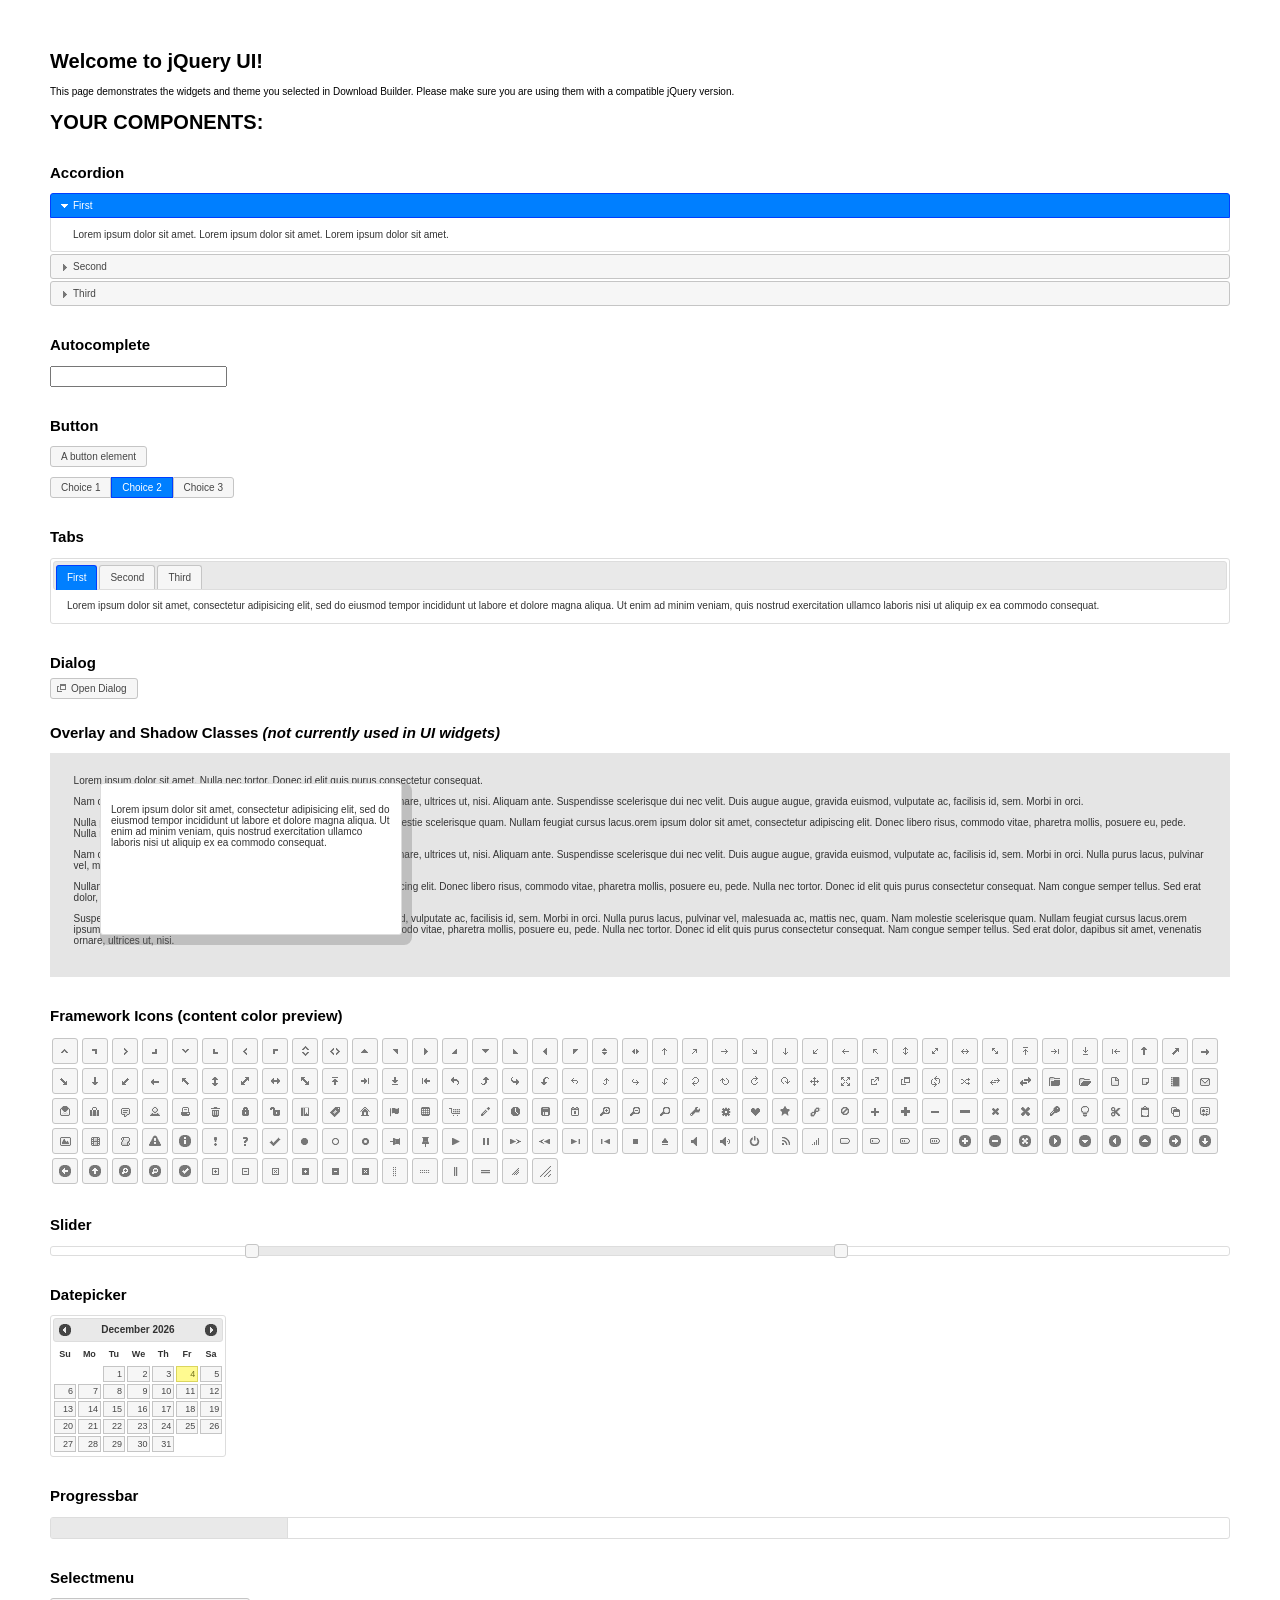
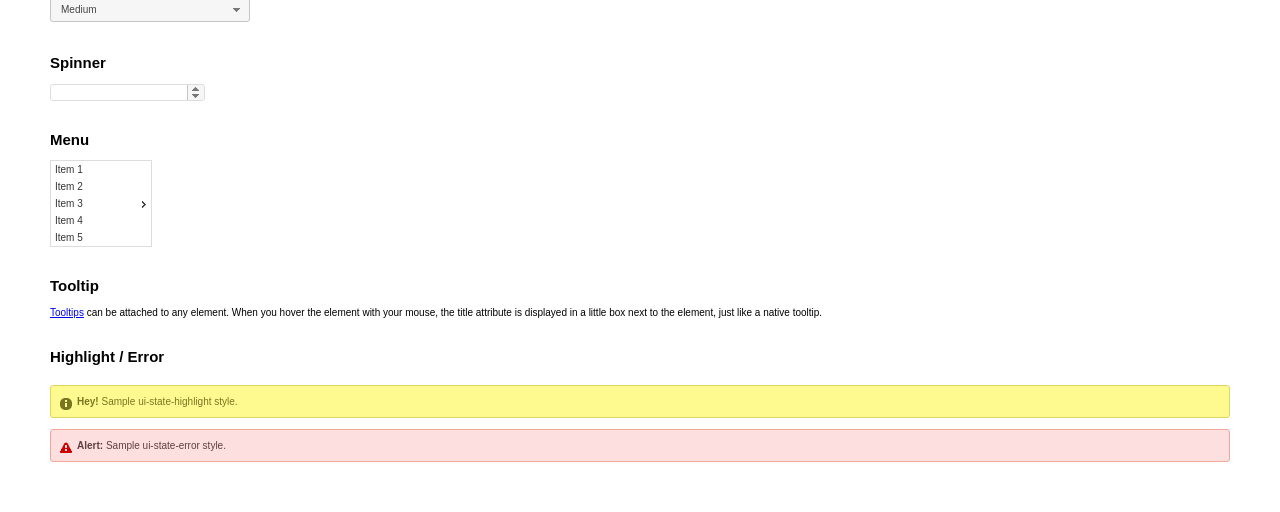
<file: assests/jquery-ui/index.html>
<!doctype html>
<html lang="us">
<head>
	<meta charset="utf-8">
	<title>jQuery UI Example Page</title>
	<link href="jquery-ui.css" rel="stylesheet">
	<style>
	body{
		font: 62.5% "Trebuchet MS", sans-serif;
		margin: 50px;
	}
	.demoHeaders {
		margin-top: 2em;
	}
	#dialog-link {
		padding: .4em 1em .4em 20px;
		text-decoration: none;
		position: relative;
	}
	#dialog-link span.ui-icon {
		margin: 0 5px 0 0;
		position: absolute;
		left: .2em;
		top: 50%;
		margin-top: -8px;
	}
	#icons {
		margin: 0;
		padding: 0;
	}
	#icons li {
		margin: 2px;
		position: relative;
		padding: 4px 0;
		cursor: pointer;
		float: left;
		list-style: none;
	}
	#icons span.ui-icon {
		float: left;
		margin: 0 4px;
	}
	.fakewindowcontain .ui-widget-overlay {
		position: absolute;
	}
	select {
		width: 200px;
	}
	</style>
</head>
<body>

<h1>Welcome to jQuery UI!</h1>

<div class="ui-widget">
	<p>This page demonstrates the widgets and theme you selected in Download Builder. Please make sure you are using them with a compatible jQuery version.</p>
</div>

<h1>YOUR COMPONENTS:</h1>


<!-- Accordion -->
<h2 class="demoHeaders">Accordion</h2>
<div id="accordion">
	<h3>First</h3>
	<div>Lorem ipsum dolor sit amet. Lorem ipsum dolor sit amet. Lorem ipsum dolor sit amet.</div>
	<h3>Second</h3>
	<div>Phasellus mattis tincidunt nibh.</div>
	<h3>Third</h3>
	<div>Nam dui erat, auctor a, dignissim quis.</div>
</div>



<!-- Autocomplete -->
<h2 class="demoHeaders">Autocomplete</h2>
<div>
	<input id="autocomplete" title="type &quot;a&quot;">
</div>



<!-- Button -->
<h2 class="demoHeaders">Button</h2>
<button id="button">A button element</button>
<form style="margin-top: 1em;">
	<div id="radioset">
		<input type="radio" id="radio1" name="radio"><label for="radio1">Choice 1</label>
		<input type="radio" id="radio2" name="radio" checked="checked"><label for="radio2">Choice 2</label>
		<input type="radio" id="radio3" name="radio"><label for="radio3">Choice 3</label>
	</div>
</form>



<!-- Tabs -->
<h2 class="demoHeaders">Tabs</h2>
<div id="tabs">
	<ul>
		<li><a href="#tabs-1">First</a></li>
		<li><a href="#tabs-2">Second</a></li>
		<li><a href="#tabs-3">Third</a></li>
	</ul>
	<div id="tabs-1">Lorem ipsum dolor sit amet, consectetur adipisicing elit, sed do eiusmod tempor incididunt ut labore et dolore magna aliqua. Ut enim ad minim veniam, quis nostrud exercitation ullamco laboris nisi ut aliquip ex ea commodo consequat.</div>
	<div id="tabs-2">Phasellus mattis tincidunt nibh. Cras orci urna, blandit id, pretium vel, aliquet ornare, felis. Maecenas scelerisque sem non nisl. Fusce sed lorem in enim dictum bibendum.</div>
	<div id="tabs-3">Nam dui erat, auctor a, dignissim quis, sollicitudin eu, felis. Pellentesque nisi urna, interdum eget, sagittis et, consequat vestibulum, lacus. Mauris porttitor ullamcorper augue.</div>
</div>



<!-- Dialog NOTE: Dialog is not generated by UI in this demo so it can be visually styled in themeroller-->
<h2 class="demoHeaders">Dialog</h2>
<p><a href="#" id="dialog-link" class="ui-state-default ui-corner-all"><span class="ui-icon ui-icon-newwin"></span>Open Dialog</a></p>

<h2 class="demoHeaders">Overlay and Shadow Classes <em>(not currently used in UI widgets)</em></h2>
<div style="position: relative; width: 96%; height: 200px; padding:1% 2%; overflow:hidden;" class="fakewindowcontain">
	<p>Lorem ipsum dolor sit amet,  Nulla nec tortor. Donec id elit quis purus consectetur consequat. </p><p>Nam congue semper tellus. Sed erat dolor, dapibus sit amet, venenatis ornare, ultrices ut, nisi. Aliquam ante. Suspendisse scelerisque dui nec velit. Duis augue augue, gravida euismod, vulputate ac, facilisis id, sem. Morbi in orci. </p><p>Nulla purus lacus, pulvinar vel, malesuada ac, mattis nec, quam. Nam molestie scelerisque quam. Nullam feugiat cursus lacus.orem ipsum dolor sit amet, consectetur adipiscing elit. Donec libero risus, commodo vitae, pharetra mollis, posuere eu, pede. Nulla nec tortor. Donec id elit quis purus consectetur consequat. </p><p>Nam congue semper tellus. Sed erat dolor, dapibus sit amet, venenatis ornare, ultrices ut, nisi. Aliquam ante. Suspendisse scelerisque dui nec velit. Duis augue augue, gravida euismod, vulputate ac, facilisis id, sem. Morbi in orci. Nulla purus lacus, pulvinar vel, malesuada ac, mattis nec, quam. Nam molestie scelerisque quam. </p><p>Nullam feugiat cursus lacus.orem ipsum dolor sit amet, consectetur adipiscing elit. Donec libero risus, commodo vitae, pharetra mollis, posuere eu, pede. Nulla nec tortor. Donec id elit quis purus consectetur consequat. Nam congue semper tellus. Sed erat dolor, dapibus sit amet, venenatis ornare, ultrices ut, nisi. Aliquam ante. </p><p>Suspendisse scelerisque dui nec velit. Duis augue augue, gravida euismod, vulputate ac, facilisis id, sem. Morbi in orci. Nulla purus lacus, pulvinar vel, malesuada ac, mattis nec, quam. Nam molestie scelerisque quam. Nullam feugiat cursus lacus.orem ipsum dolor sit amet, consectetur adipiscing elit. Donec libero risus, commodo vitae, pharetra mollis, posuere eu, pede. Nulla nec tortor. Donec id elit quis purus consectetur consequat. Nam congue semper tellus. Sed erat dolor, dapibus sit amet, venenatis ornare, ultrices ut, nisi. </p>

	<!-- ui-dialog -->
	<div class="ui-overlay"><div class="ui-widget-overlay"></div><div class="ui-widget-shadow ui-corner-all" style="width: 302px; height: 152px; position: absolute; left: 50px; top: 30px;"></div></div>
	<div style="position: absolute; width: 280px; height: 130px;left: 50px; top: 30px; padding: 10px;" class="ui-widget ui-widget-content ui-corner-all">
		<div class="ui-dialog-content ui-widget-content" style="background: none; border: 0;">
			<p>Lorem ipsum dolor sit amet, consectetur adipisicing elit, sed do eiusmod tempor incididunt ut labore et dolore magna aliqua. Ut enim ad minim veniam, quis nostrud exercitation ullamco laboris nisi ut aliquip ex ea commodo consequat.</p>
		</div>
	</div>

</div>

<!-- ui-dialog -->
<div id="dialog" title="Dialog Title">
	<p>Lorem ipsum dolor sit amet, consectetur adipisicing elit, sed do eiusmod tempor incididunt ut labore et dolore magna aliqua. Ut enim ad minim veniam, quis nostrud exercitation ullamco laboris nisi ut aliquip ex ea commodo consequat.</p>
</div>



<h2 class="demoHeaders">Framework Icons (content color preview)</h2>
<ul id="icons" class="ui-widget ui-helper-clearfix">
	<li class="ui-state-default ui-corner-all" title=".ui-icon-carat-1-n"><span class="ui-icon ui-icon-carat-1-n"></span></li>
	<li class="ui-state-default ui-corner-all" title=".ui-icon-carat-1-ne"><span class="ui-icon ui-icon-carat-1-ne"></span></li>
	<li class="ui-state-default ui-corner-all" title=".ui-icon-carat-1-e"><span class="ui-icon ui-icon-carat-1-e"></span></li>
	<li class="ui-state-default ui-corner-all" title=".ui-icon-carat-1-se"><span class="ui-icon ui-icon-carat-1-se"></span></li>
	<li class="ui-state-default ui-corner-all" title=".ui-icon-carat-1-s"><span class="ui-icon ui-icon-carat-1-s"></span></li>
	<li class="ui-state-default ui-corner-all" title=".ui-icon-carat-1-sw"><span class="ui-icon ui-icon-carat-1-sw"></span></li>
	<li class="ui-state-default ui-corner-all" title=".ui-icon-carat-1-w"><span class="ui-icon ui-icon-carat-1-w"></span></li>
	<li class="ui-state-default ui-corner-all" title=".ui-icon-carat-1-nw"><span class="ui-icon ui-icon-carat-1-nw"></span></li>
	<li class="ui-state-default ui-corner-all" title=".ui-icon-carat-2-n-s"><span class="ui-icon ui-icon-carat-2-n-s"></span></li>
	<li class="ui-state-default ui-corner-all" title=".ui-icon-carat-2-e-w"><span class="ui-icon ui-icon-carat-2-e-w"></span></li>
	<li class="ui-state-default ui-corner-all" title=".ui-icon-triangle-1-n"><span class="ui-icon ui-icon-triangle-1-n"></span></li>
	<li class="ui-state-default ui-corner-all" title=".ui-icon-triangle-1-ne"><span class="ui-icon ui-icon-triangle-1-ne"></span></li>
	<li class="ui-state-default ui-corner-all" title=".ui-icon-triangle-1-e"><span class="ui-icon ui-icon-triangle-1-e"></span></li>
	<li class="ui-state-default ui-corner-all" title=".ui-icon-triangle-1-se"><span class="ui-icon ui-icon-triangle-1-se"></span></li>
	<li class="ui-state-default ui-corner-all" title=".ui-icon-triangle-1-s"><span class="ui-icon ui-icon-triangle-1-s"></span></li>
	<li class="ui-state-default ui-corner-all" title=".ui-icon-triangle-1-sw"><span class="ui-icon ui-icon-triangle-1-sw"></span></li>
	<li class="ui-state-default ui-corner-all" title=".ui-icon-triangle-1-w"><span class="ui-icon ui-icon-triangle-1-w"></span></li>
	<li class="ui-state-default ui-corner-all" title=".ui-icon-triangle-1-nw"><span class="ui-icon ui-icon-triangle-1-nw"></span></li>
	<li class="ui-state-default ui-corner-all" title=".ui-icon-triangle-2-n-s"><span class="ui-icon ui-icon-triangle-2-n-s"></span></li>
	<li class="ui-state-default ui-corner-all" title=".ui-icon-triangle-2-e-w"><span class="ui-icon ui-icon-triangle-2-e-w"></span></li>
	<li class="ui-state-default ui-corner-all" title=".ui-icon-arrow-1-n"><span class="ui-icon ui-icon-arrow-1-n"></span></li>
	<li class="ui-state-default ui-corner-all" title=".ui-icon-arrow-1-ne"><span class="ui-icon ui-icon-arrow-1-ne"></span></li>
	<li class="ui-state-default ui-corner-all" title=".ui-icon-arrow-1-e"><span class="ui-icon ui-icon-arrow-1-e"></span></li>
	<li class="ui-state-default ui-corner-all" title=".ui-icon-arrow-1-se"><span class="ui-icon ui-icon-arrow-1-se"></span></li>
	<li class="ui-state-default ui-corner-all" title=".ui-icon-arrow-1-s"><span class="ui-icon ui-icon-arrow-1-s"></span></li>
	<li class="ui-state-default ui-corner-all" title=".ui-icon-arrow-1-sw"><span class="ui-icon ui-icon-arrow-1-sw"></span></li>
	<li class="ui-state-default ui-corner-all" title=".ui-icon-arrow-1-w"><span class="ui-icon ui-icon-arrow-1-w"></span></li>
	<li class="ui-state-default ui-corner-all" title=".ui-icon-arrow-1-nw"><span class="ui-icon ui-icon-arrow-1-nw"></span></li>
	<li class="ui-state-default ui-corner-all" title=".ui-icon-arrow-2-n-s"><span class="ui-icon ui-icon-arrow-2-n-s"></span></li>
	<li class="ui-state-default ui-corner-all" title=".ui-icon-arrow-2-ne-sw"><span class="ui-icon ui-icon-arrow-2-ne-sw"></span></li>
	<li class="ui-state-default ui-corner-all" title=".ui-icon-arrow-2-e-w"><span class="ui-icon ui-icon-arrow-2-e-w"></span></li>
	<li class="ui-state-default ui-corner-all" title=".ui-icon-arrow-2-se-nw"><span class="ui-icon ui-icon-arrow-2-se-nw"></span></li>
	<li class="ui-state-default ui-corner-all" title=".ui-icon-arrowstop-1-n"><span class="ui-icon ui-icon-arrowstop-1-n"></span></li>
	<li class="ui-state-default ui-corner-all" title=".ui-icon-arrowstop-1-e"><span class="ui-icon ui-icon-arrowstop-1-e"></span></li>
	<li class="ui-state-default ui-corner-all" title=".ui-icon-arrowstop-1-s"><span class="ui-icon ui-icon-arrowstop-1-s"></span></li>
	<li class="ui-state-default ui-corner-all" title=".ui-icon-arrowstop-1-w"><span class="ui-icon ui-icon-arrowstop-1-w"></span></li>
	<li class="ui-state-default ui-corner-all" title=".ui-icon-arrowthick-1-n"><span class="ui-icon ui-icon-arrowthick-1-n"></span></li>
	<li class="ui-state-default ui-corner-all" title=".ui-icon-arrowthick-1-ne"><span class="ui-icon ui-icon-arrowthick-1-ne"></span></li>
	<li class="ui-state-default ui-corner-all" title=".ui-icon-arrowthick-1-e"><span class="ui-icon ui-icon-arrowthick-1-e"></span></li>
	<li class="ui-state-default ui-corner-all" title=".ui-icon-arrowthick-1-se"><span class="ui-icon ui-icon-arrowthick-1-se"></span></li>
	<li class="ui-state-default ui-corner-all" title=".ui-icon-arrowthick-1-s"><span class="ui-icon ui-icon-arrowthick-1-s"></span></li>
	<li class="ui-state-default ui-corner-all" title=".ui-icon-arrowthick-1-sw"><span class="ui-icon ui-icon-arrowthick-1-sw"></span></li>
	<li class="ui-state-default ui-corner-all" title=".ui-icon-arrowthick-1-w"><span class="ui-icon ui-icon-arrowthick-1-w"></span></li>
	<li class="ui-state-default ui-corner-all" title=".ui-icon-arrowthick-1-nw"><span class="ui-icon ui-icon-arrowthick-1-nw"></span></li>
	<li class="ui-state-default ui-corner-all" title=".ui-icon-arrowthick-2-n-s"><span class="ui-icon ui-icon-arrowthick-2-n-s"></span></li>
	<li class="ui-state-default ui-corner-all" title=".ui-icon-arrowthick-2-ne-sw"><span class="ui-icon ui-icon-arrowthick-2-ne-sw"></span></li>
	<li class="ui-state-default ui-corner-all" title=".ui-icon-arrowthick-2-e-w"><span class="ui-icon ui-icon-arrowthick-2-e-w"></span></li>
	<li class="ui-state-default ui-corner-all" title=".ui-icon-arrowthick-2-se-nw"><span class="ui-icon ui-icon-arrowthick-2-se-nw"></span></li>
	<li class="ui-state-default ui-corner-all" title=".ui-icon-arrowthickstop-1-n"><span class="ui-icon ui-icon-arrowthickstop-1-n"></span></li>
	<li class="ui-state-default ui-corner-all" title=".ui-icon-arrowthickstop-1-e"><span class="ui-icon ui-icon-arrowthickstop-1-e"></span></li>
	<li class="ui-state-default ui-corner-all" title=".ui-icon-arrowthickstop-1-s"><span class="ui-icon ui-icon-arrowthickstop-1-s"></span></li>
	<li class="ui-state-default ui-corner-all" title=".ui-icon-arrowthickstop-1-w"><span class="ui-icon ui-icon-arrowthickstop-1-w"></span></li>
	<li class="ui-state-default ui-corner-all" title=".ui-icon-arrowreturnthick-1-w"><span class="ui-icon ui-icon-arrowreturnthick-1-w"></span></li>
	<li class="ui-state-default ui-corner-all" title=".ui-icon-arrowreturnthick-1-n"><span class="ui-icon ui-icon-arrowreturnthick-1-n"></span></li>
	<li class="ui-state-default ui-corner-all" title=".ui-icon-arrowreturnthick-1-e"><span class="ui-icon ui-icon-arrowreturnthick-1-e"></span></li>
	<li class="ui-state-default ui-corner-all" title=".ui-icon-arrowreturnthick-1-s"><span class="ui-icon ui-icon-arrowreturnthick-1-s"></span></li>
	<li class="ui-state-default ui-corner-all" title=".ui-icon-arrowreturn-1-w"><span class="ui-icon ui-icon-arrowreturn-1-w"></span></li>
	<li class="ui-state-default ui-corner-all" title=".ui-icon-arrowreturn-1-n"><span class="ui-icon ui-icon-arrowreturn-1-n"></span></li>
	<li class="ui-state-default ui-corner-all" title=".ui-icon-arrowreturn-1-e"><span class="ui-icon ui-icon-arrowreturn-1-e"></span></li>
	<li class="ui-state-default ui-corner-all" title=".ui-icon-arrowreturn-1-s"><span class="ui-icon ui-icon-arrowreturn-1-s"></span></li>
	<li class="ui-state-default ui-corner-all" title=".ui-icon-arrowrefresh-1-w"><span class="ui-icon ui-icon-arrowrefresh-1-w"></span></li>
	<li class="ui-state-default ui-corner-all" title=".ui-icon-arrowrefresh-1-n"><span class="ui-icon ui-icon-arrowrefresh-1-n"></span></li>
	<li class="ui-state-default ui-corner-all" title=".ui-icon-arrowrefresh-1-e"><span class="ui-icon ui-icon-arrowrefresh-1-e"></span></li>
	<li class="ui-state-default ui-corner-all" title=".ui-icon-arrowrefresh-1-s"><span class="ui-icon ui-icon-arrowrefresh-1-s"></span></li>
	<li class="ui-state-default ui-corner-all" title=".ui-icon-arrow-4"><span class="ui-icon ui-icon-arrow-4"></span></li>
	<li class="ui-state-default ui-corner-all" title=".ui-icon-arrow-4-diag"><span class="ui-icon ui-icon-arrow-4-diag"></span></li>
	<li class="ui-state-default ui-corner-all" title=".ui-icon-extlink"><span class="ui-icon ui-icon-extlink"></span></li>
	<li class="ui-state-default ui-corner-all" title=".ui-icon-newwin"><span class="ui-icon ui-icon-newwin"></span></li>
	<li class="ui-state-default ui-corner-all" title=".ui-icon-refresh"><span class="ui-icon ui-icon-refresh"></span></li>
	<li class="ui-state-default ui-corner-all" title=".ui-icon-shuffle"><span class="ui-icon ui-icon-shuffle"></span></li>
	<li class="ui-state-default ui-corner-all" title=".ui-icon-transfer-e-w"><span class="ui-icon ui-icon-transfer-e-w"></span></li>
	<li class="ui-state-default ui-corner-all" title=".ui-icon-transferthick-e-w"><span class="ui-icon ui-icon-transferthick-e-w"></span></li>
	<li class="ui-state-default ui-corner-all" title=".ui-icon-folder-collapsed"><span class="ui-icon ui-icon-folder-collapsed"></span></li>
	<li class="ui-state-default ui-corner-all" title=".ui-icon-folder-open"><span class="ui-icon ui-icon-folder-open"></span></li>
	<li class="ui-state-default ui-corner-all" title=".ui-icon-document"><span class="ui-icon ui-icon-document"></span></li>
	<li class="ui-state-default ui-corner-all" title=".ui-icon-document-b"><span class="ui-icon ui-icon-document-b"></span></li>
	<li class="ui-state-default ui-corner-all" title=".ui-icon-note"><span class="ui-icon ui-icon-note"></span></li>
	<li class="ui-state-default ui-corner-all" title=".ui-icon-mail-closed"><span class="ui-icon ui-icon-mail-closed"></span></li>
	<li class="ui-state-default ui-corner-all" title=".ui-icon-mail-open"><span class="ui-icon ui-icon-mail-open"></span></li>
	<li class="ui-state-default ui-corner-all" title=".ui-icon-suitcase"><span class="ui-icon ui-icon-suitcase"></span></li>
	<li class="ui-state-default ui-corner-all" title=".ui-icon-comment"><span class="ui-icon ui-icon-comment"></span></li>
	<li class="ui-state-default ui-corner-all" title=".ui-icon-person"><span class="ui-icon ui-icon-person"></span></li>
	<li class="ui-state-default ui-corner-all" title=".ui-icon-print"><span class="ui-icon ui-icon-print"></span></li>
	<li class="ui-state-default ui-corner-all" title=".ui-icon-trash"><span class="ui-icon ui-icon-trash"></span></li>
	<li class="ui-state-default ui-corner-all" title=".ui-icon-locked"><span class="ui-icon ui-icon-locked"></span></li>
	<li class="ui-state-default ui-corner-all" title=".ui-icon-unlocked"><span class="ui-icon ui-icon-unlocked"></span></li>
	<li class="ui-state-default ui-corner-all" title=".ui-icon-bookmark"><span class="ui-icon ui-icon-bookmark"></span></li>
	<li class="ui-state-default ui-corner-all" title=".ui-icon-tag"><span class="ui-icon ui-icon-tag"></span></li>
	<li class="ui-state-default ui-corner-all" title=".ui-icon-home"><span class="ui-icon ui-icon-home"></span></li>
	<li class="ui-state-default ui-corner-all" title=".ui-icon-flag"><span class="ui-icon ui-icon-flag"></span></li>
	<li class="ui-state-default ui-corner-all" title=".ui-icon-calculator"><span class="ui-icon ui-icon-calculator"></span></li>
	<li class="ui-state-default ui-corner-all" title=".ui-icon-cart"><span class="ui-icon ui-icon-cart"></span></li>
	<li class="ui-state-default ui-corner-all" title=".ui-icon-pencil"><span class="ui-icon ui-icon-pencil"></span></li>
	<li class="ui-state-default ui-corner-all" title=".ui-icon-clock"><span class="ui-icon ui-icon-clock"></span></li>
	<li class="ui-state-default ui-corner-all" title=".ui-icon-disk"><span class="ui-icon ui-icon-disk"></span></li>
	<li class="ui-state-default ui-corner-all" title=".ui-icon-calendar"><span class="ui-icon ui-icon-calendar"></span></li>
	<li class="ui-state-default ui-corner-all" title=".ui-icon-zoomin"><span class="ui-icon ui-icon-zoomin"></span></li>
	<li class="ui-state-default ui-corner-all" title=".ui-icon-zoomout"><span class="ui-icon ui-icon-zoomout"></span></li>
	<li class="ui-state-default ui-corner-all" title=".ui-icon-search"><span class="ui-icon ui-icon-search"></span></li>
	<li class="ui-state-default ui-corner-all" title=".ui-icon-wrench"><span class="ui-icon ui-icon-wrench"></span></li>
	<li class="ui-state-default ui-corner-all" title=".ui-icon-gear"><span class="ui-icon ui-icon-gear"></span></li>
	<li class="ui-state-default ui-corner-all" title=".ui-icon-heart"><span class="ui-icon ui-icon-heart"></span></li>
	<li class="ui-state-default ui-corner-all" title=".ui-icon-star"><span class="ui-icon ui-icon-star"></span></li>
	<li class="ui-state-default ui-corner-all" title=".ui-icon-link"><span class="ui-icon ui-icon-link"></span></li>
	<li class="ui-state-default ui-corner-all" title=".ui-icon-cancel"><span class="ui-icon ui-icon-cancel"></span></li>
	<li class="ui-state-default ui-corner-all" title=".ui-icon-plus"><span class="ui-icon ui-icon-plus"></span></li>
	<li class="ui-state-default ui-corner-all" title=".ui-icon-plusthick"><span class="ui-icon ui-icon-plusthick"></span></li>
	<li class="ui-state-default ui-corner-all" title=".ui-icon-minus"><span class="ui-icon ui-icon-minus"></span></li>
	<li class="ui-state-default ui-corner-all" title=".ui-icon-minusthick"><span class="ui-icon ui-icon-minusthick"></span></li>
	<li class="ui-state-default ui-corner-all" title=".ui-icon-close"><span class="ui-icon ui-icon-close"></span></li>
	<li class="ui-state-default ui-corner-all" title=".ui-icon-closethick"><span class="ui-icon ui-icon-closethick"></span></li>
	<li class="ui-state-default ui-corner-all" title=".ui-icon-key"><span class="ui-icon ui-icon-key"></span></li>
	<li class="ui-state-default ui-corner-all" title=".ui-icon-lightbulb"><span class="ui-icon ui-icon-lightbulb"></span></li>
	<li class="ui-state-default ui-corner-all" title=".ui-icon-scissors"><span class="ui-icon ui-icon-scissors"></span></li>
	<li class="ui-state-default ui-corner-all" title=".ui-icon-clipboard"><span class="ui-icon ui-icon-clipboard"></span></li>
	<li class="ui-state-default ui-corner-all" title=".ui-icon-copy"><span class="ui-icon ui-icon-copy"></span></li>
	<li class="ui-state-default ui-corner-all" title=".ui-icon-contact"><span class="ui-icon ui-icon-contact"></span></li>
	<li class="ui-state-default ui-corner-all" title=".ui-icon-image"><span class="ui-icon ui-icon-image"></span></li>
	<li class="ui-state-default ui-corner-all" title=".ui-icon-video"><span class="ui-icon ui-icon-video"></span></li>
	<li class="ui-state-default ui-corner-all" title=".ui-icon-script"><span class="ui-icon ui-icon-script"></span></li>
	<li class="ui-state-default ui-corner-all" title=".ui-icon-alert"><span class="ui-icon ui-icon-alert"></span></li>
	<li class="ui-state-default ui-corner-all" title=".ui-icon-info"><span class="ui-icon ui-icon-info"></span></li>
	<li class="ui-state-default ui-corner-all" title=".ui-icon-notice"><span class="ui-icon ui-icon-notice"></span></li>
	<li class="ui-state-default ui-corner-all" title=".ui-icon-help"><span class="ui-icon ui-icon-help"></span></li>
	<li class="ui-state-default ui-corner-all" title=".ui-icon-check"><span class="ui-icon ui-icon-check"></span></li>
	<li class="ui-state-default ui-corner-all" title=".ui-icon-bullet"><span class="ui-icon ui-icon-bullet"></span></li>
	<li class="ui-state-default ui-corner-all" title=".ui-icon-radio-off"><span class="ui-icon ui-icon-radio-off"></span></li>
	<li class="ui-state-default ui-corner-all" title=".ui-icon-radio-on"><span class="ui-icon ui-icon-radio-on"></span></li>
	<li class="ui-state-default ui-corner-all" title=".ui-icon-pin-w"><span class="ui-icon ui-icon-pin-w"></span></li>
	<li class="ui-state-default ui-corner-all" title=".ui-icon-pin-s"><span class="ui-icon ui-icon-pin-s"></span></li>
	<li class="ui-state-default ui-corner-all" title=".ui-icon-play"><span class="ui-icon ui-icon-play"></span></li>
	<li class="ui-state-default ui-corner-all" title=".ui-icon-pause"><span class="ui-icon ui-icon-pause"></span></li>
	<li class="ui-state-default ui-corner-all" title=".ui-icon-seek-next"><span class="ui-icon ui-icon-seek-next"></span></li>
	<li class="ui-state-default ui-corner-all" title=".ui-icon-seek-prev"><span class="ui-icon ui-icon-seek-prev"></span></li>
	<li class="ui-state-default ui-corner-all" title=".ui-icon-seek-end"><span class="ui-icon ui-icon-seek-end"></span></li>
	<li class="ui-state-default ui-corner-all" title=".ui-icon-seek-first"><span class="ui-icon ui-icon-seek-first"></span></li>
	<li class="ui-state-default ui-corner-all" title=".ui-icon-stop"><span class="ui-icon ui-icon-stop"></span></li>
	<li class="ui-state-default ui-corner-all" title=".ui-icon-eject"><span class="ui-icon ui-icon-eject"></span></li>
	<li class="ui-state-default ui-corner-all" title=".ui-icon-volume-off"><span class="ui-icon ui-icon-volume-off"></span></li>
	<li class="ui-state-default ui-corner-all" title=".ui-icon-volume-on"><span class="ui-icon ui-icon-volume-on"></span></li>
	<li class="ui-state-default ui-corner-all" title=".ui-icon-power"><span class="ui-icon ui-icon-power"></span></li>
	<li class="ui-state-default ui-corner-all" title=".ui-icon-signal-diag"><span class="ui-icon ui-icon-signal-diag"></span></li>
	<li class="ui-state-default ui-corner-all" title=".ui-icon-signal"><span class="ui-icon ui-icon-signal"></span></li>
	<li class="ui-state-default ui-corner-all" title=".ui-icon-battery-0"><span class="ui-icon ui-icon-battery-0"></span></li>
	<li class="ui-state-default ui-corner-all" title=".ui-icon-battery-1"><span class="ui-icon ui-icon-battery-1"></span></li>
	<li class="ui-state-default ui-corner-all" title=".ui-icon-battery-2"><span class="ui-icon ui-icon-battery-2"></span></li>
	<li class="ui-state-default ui-corner-all" title=".ui-icon-battery-3"><span class="ui-icon ui-icon-battery-3"></span></li>
	<li class="ui-state-default ui-corner-all" title=".ui-icon-circle-plus"><span class="ui-icon ui-icon-circle-plus"></span></li>
	<li class="ui-state-default ui-corner-all" title=".ui-icon-circle-minus"><span class="ui-icon ui-icon-circle-minus"></span></li>
	<li class="ui-state-default ui-corner-all" title=".ui-icon-circle-close"><span class="ui-icon ui-icon-circle-close"></span></li>
	<li class="ui-state-default ui-corner-all" title=".ui-icon-circle-triangle-e"><span class="ui-icon ui-icon-circle-triangle-e"></span></li>
	<li class="ui-state-default ui-corner-all" title=".ui-icon-circle-triangle-s"><span class="ui-icon ui-icon-circle-triangle-s"></span></li>
	<li class="ui-state-default ui-corner-all" title=".ui-icon-circle-triangle-w"><span class="ui-icon ui-icon-circle-triangle-w"></span></li>
	<li class="ui-state-default ui-corner-all" title=".ui-icon-circle-triangle-n"><span class="ui-icon ui-icon-circle-triangle-n"></span></li>
	<li class="ui-state-default ui-corner-all" title=".ui-icon-circle-arrow-e"><span class="ui-icon ui-icon-circle-arrow-e"></span></li>
	<li class="ui-state-default ui-corner-all" title=".ui-icon-circle-arrow-s"><span class="ui-icon ui-icon-circle-arrow-s"></span></li>
	<li class="ui-state-default ui-corner-all" title=".ui-icon-circle-arrow-w"><span class="ui-icon ui-icon-circle-arrow-w"></span></li>
	<li class="ui-state-default ui-corner-all" title=".ui-icon-circle-arrow-n"><span class="ui-icon ui-icon-circle-arrow-n"></span></li>
	<li class="ui-state-default ui-corner-all" title=".ui-icon-circle-zoomin"><span class="ui-icon ui-icon-circle-zoomin"></span></li>
	<li class="ui-state-default ui-corner-all" title=".ui-icon-circle-zoomout"><span class="ui-icon ui-icon-circle-zoomout"></span></li>
	<li class="ui-state-default ui-corner-all" title=".ui-icon-circle-check"><span class="ui-icon ui-icon-circle-check"></span></li>
	<li class="ui-state-default ui-corner-all" title=".ui-icon-circlesmall-plus"><span class="ui-icon ui-icon-circlesmall-plus"></span></li>
	<li class="ui-state-default ui-corner-all" title=".ui-icon-circlesmall-minus"><span class="ui-icon ui-icon-circlesmall-minus"></span></li>
	<li class="ui-state-default ui-corner-all" title=".ui-icon-circlesmall-close"><span class="ui-icon ui-icon-circlesmall-close"></span></li>
	<li class="ui-state-default ui-corner-all" title=".ui-icon-squaresmall-plus"><span class="ui-icon ui-icon-squaresmall-plus"></span></li>
	<li class="ui-state-default ui-corner-all" title=".ui-icon-squaresmall-minus"><span class="ui-icon ui-icon-squaresmall-minus"></span></li>
	<li class="ui-state-default ui-corner-all" title=".ui-icon-squaresmall-close"><span class="ui-icon ui-icon-squaresmall-close"></span></li>
	<li class="ui-state-default ui-corner-all" title=".ui-icon-grip-dotted-vertical"><span class="ui-icon ui-icon-grip-dotted-vertical"></span></li>
	<li class="ui-state-default ui-corner-all" title=".ui-icon-grip-dotted-horizontal"><span class="ui-icon ui-icon-grip-dotted-horizontal"></span></li>
	<li class="ui-state-default ui-corner-all" title=".ui-icon-grip-solid-vertical"><span class="ui-icon ui-icon-grip-solid-vertical"></span></li>
	<li class="ui-state-default ui-corner-all" title=".ui-icon-grip-solid-horizontal"><span class="ui-icon ui-icon-grip-solid-horizontal"></span></li>
	<li class="ui-state-default ui-corner-all" title=".ui-icon-gripsmall-diagonal-se"><span class="ui-icon ui-icon-gripsmall-diagonal-se"></span></li>
	<li class="ui-state-default ui-corner-all" title=".ui-icon-grip-diagonal-se"><span class="ui-icon ui-icon-grip-diagonal-se"></span></li>
</ul>


<!-- Slider -->
<h2 class="demoHeaders">Slider</h2>
<div id="slider"></div>



<!-- Datepicker -->
<h2 class="demoHeaders">Datepicker</h2>
<div id="datepicker"></div>



<!-- Progressbar -->
<h2 class="demoHeaders">Progressbar</h2>
<div id="progressbar"></div>



<!-- Progressbar -->
<h2 class="demoHeaders">Selectmenu</h2>
<select id="selectmenu">
	<option>Slower</option>
	<option>Slow</option>
	<option selected="selected">Medium</option>
	<option>Fast</option>
	<option>Faster</option>
</select>



<!-- Spinner -->
<h2 class="demoHeaders">Spinner</h2>
<input id="spinner">



<!-- Menu -->
<h2 class="demoHeaders">Menu</h2>
<ul style="width:100px;" id="menu">
	<li>Item 1</li>
	<li>Item 2</li>
	<li>Item 3
		<ul>
			<li>Item 3-1</li>
			<li>Item 3-2</li>
			<li>Item 3-3</li>
			<li>Item 3-4</li>
			<li>Item 3-5</li>
		</ul>
	</li>
	<li>Item 4</li>
	<li>Item 5</li>
</ul>



<!-- Tooltip -->
<h2 class="demoHeaders">Tooltip</h2>
<p id="tooltip">
	<a href="#" title="That&apos;s what this widget is">Tooltips</a> can be attached to any element. When you hover
the element with your mouse, the title attribute is displayed in a little box next to the element, just like a native tooltip.
</p>


<!-- Highlight / Error -->
<h2 class="demoHeaders">Highlight / Error</h2>
<div class="ui-widget">
	<div class="ui-state-highlight ui-corner-all" style="margin-top: 20px; padding: 0 .7em;">
		<p><span class="ui-icon ui-icon-info" style="float: left; margin-right: .3em;"></span>
		<strong>Hey!</strong> Sample ui-state-highlight style.</p>
	</div>
</div>
<br>
<div class="ui-widget">
	<div class="ui-state-error ui-corner-all" style="padding: 0 .7em;">
		<p><span class="ui-icon ui-icon-alert" style="float: left; margin-right: .3em;"></span>
		<strong>Alert:</strong> Sample ui-state-error style.</p>
	</div>
</div>

<script src="external/jquery/jquery.js"></script>
<script src="jquery-ui.js"></script>
<script>

$( "#accordion" ).accordion();



var availableTags = [
	"ActionScript",
	"AppleScript",
	"Asp",
	"BASIC",
	"C",
	"C++",
	"Clojure",
	"COBOL",
	"ColdFusion",
	"Erlang",
	"Fortran",
	"Groovy",
	"Haskell",
	"Java",
	"JavaScript",
	"Lisp",
	"Perl",
	"PHP",
	"Python",
	"Ruby",
	"Scala",
	"Scheme"
];
$( "#autocomplete" ).autocomplete({
	source: availableTags
});



$( "#button" ).button();
$( "#radioset" ).buttonset();



$( "#tabs" ).tabs();



$( "#dialog" ).dialog({
	autoOpen: false,
	width: 400,
	buttons: [
		{
			text: "Ok",
			click: function() {
				$( this ).dialog( "close" );
			}
		},
		{
			text: "Cancel",
			click: function() {
				$( this ).dialog( "close" );
			}
		}
	]
});

// Link to open the dialog
$( "#dialog-link" ).click(function( event ) {
	$( "#dialog" ).dialog( "open" );
	event.preventDefault();
});



$( "#datepicker" ).datepicker({
	inline: true
});



$( "#slider" ).slider({
	range: true,
	values: [ 17, 67 ]
});



$( "#progressbar" ).progressbar({
	value: 20
});



$( "#spinner" ).spinner();



$( "#menu" ).menu();



$( "#tooltip" ).tooltip();



$( "#selectmenu" ).selectmenu();


// Hover states on the static widgets
$( "#dialog-link, #icons li" ).hover(
	function() {
		$( this ).addClass( "ui-state-hover" );
	},
	function() {
		$( this ).removeClass( "ui-state-hover" );
	}
);
</script>
</body>
</html>
</file>
